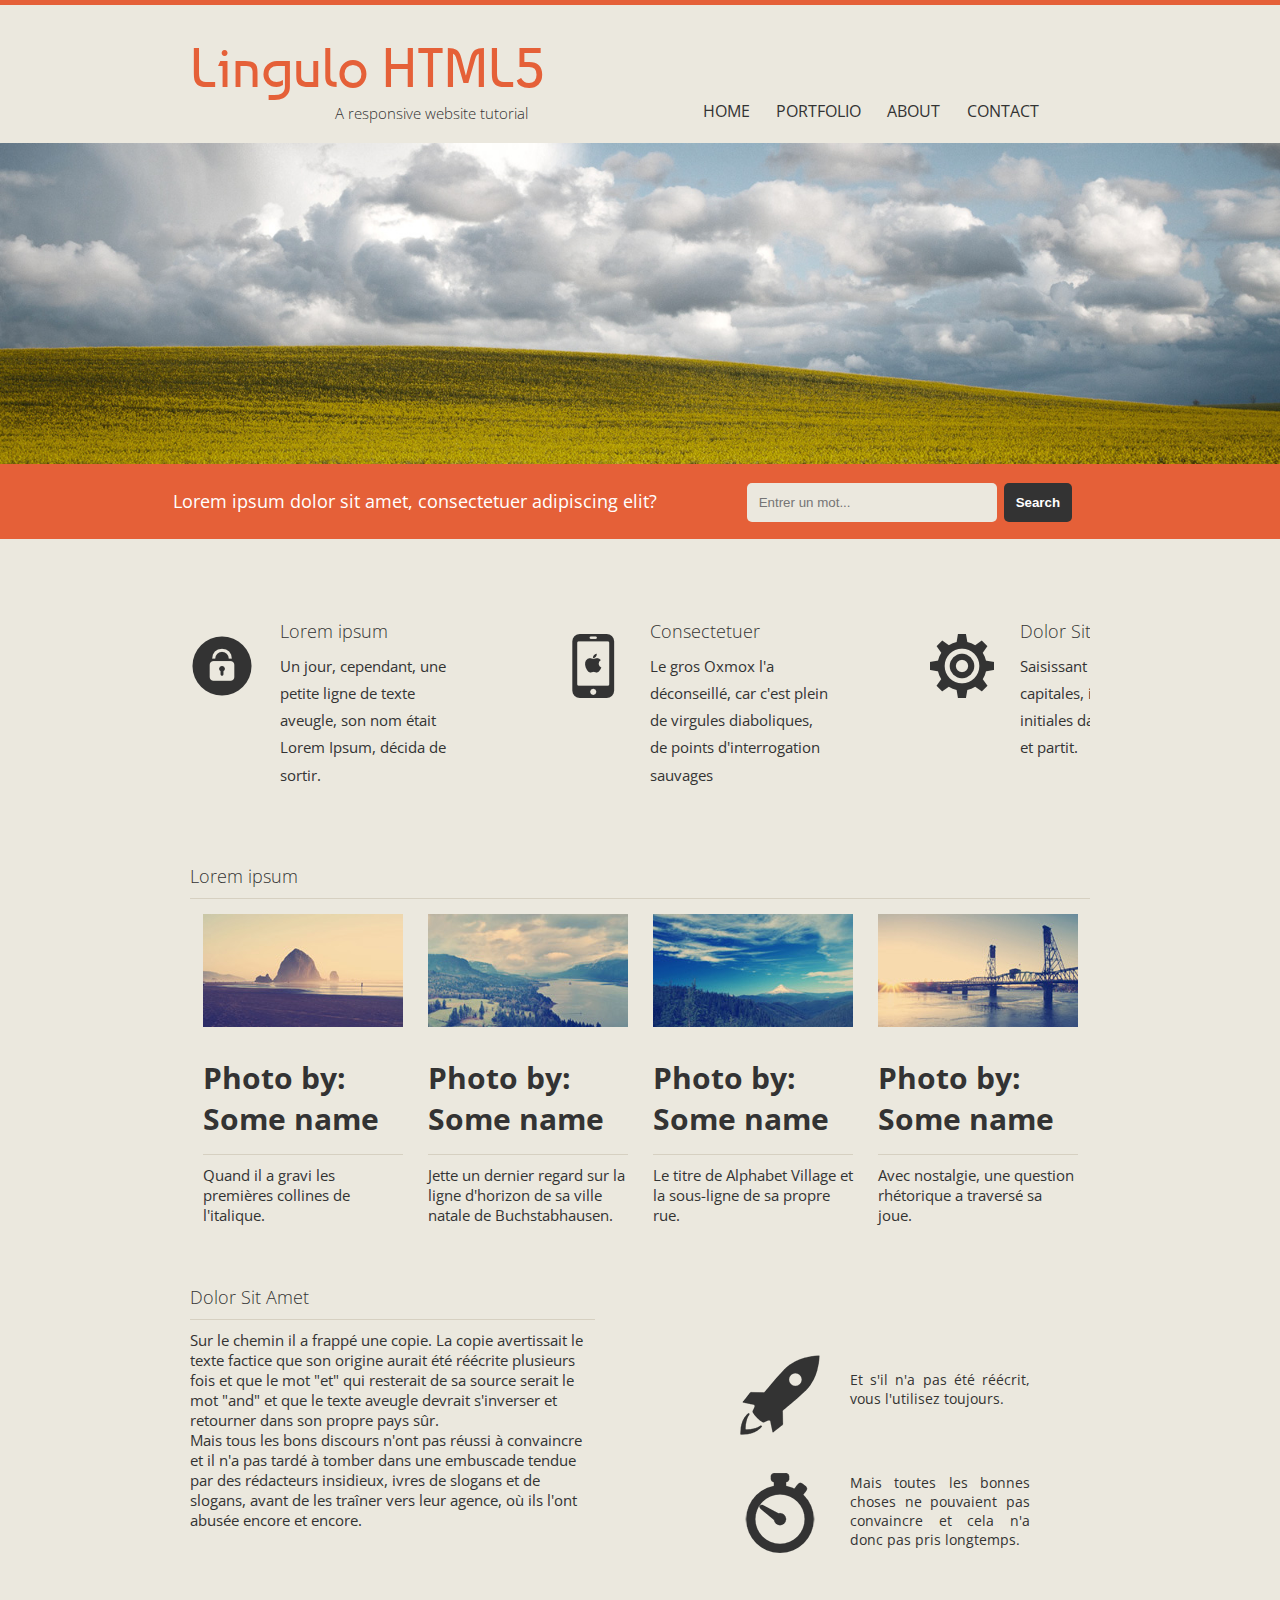
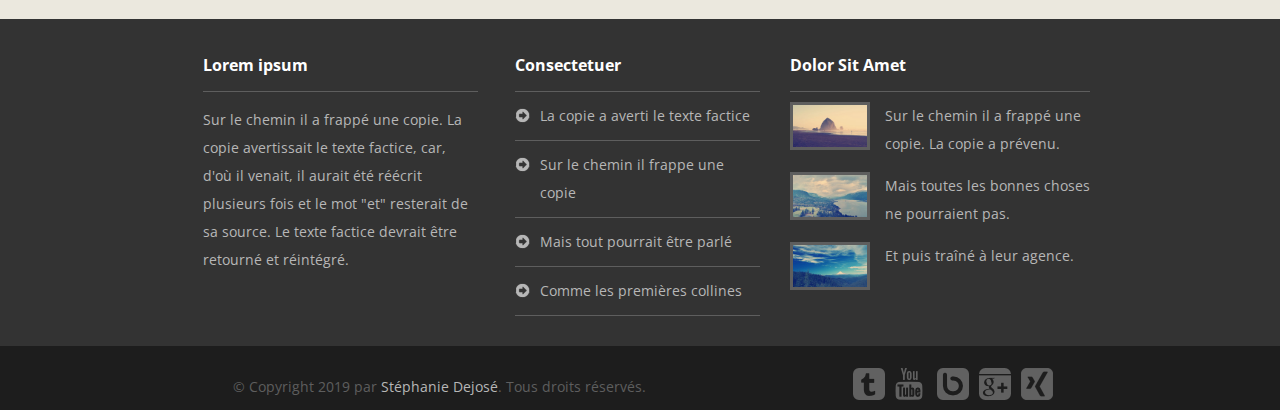
<file: index.html>
<!DOCTYPE html>
<html lang="fr">
<head>
  <meta charset="UTF-8">
  <meta name="viewport" content="width=device-width, initial-scale=1.0">
  <meta http-equiv="X-UA-Compatible" content="ie=edge">
  <title>Lingulo - A responsive website tutorial</title>
  <link rel="stylesheet" href="css/framework/framework.css"/>
  <link rel="stylesheet" href="css/app.css"/>
  <link href="https://fonts.googleapis.com/css?family=Baumans" rel="stylesheet"/>
  <link href="https://fonts.googleapis.com/css?family=Open+Sans" rel="stylesheet"/>
  <link rel="icon" href="favicon.ico"/>
  <link rel="icon" type="image/png" href="media/iconeRiver.png"/>
</head>
<body>
  <!-- HEADER DEBUT -->
  <header class="boite_dimension__fixe">
    <!-- MENU HAMBURGER DEBUT -->
    <div class="menuToggle s-cache">
      <input type="checkbox" class="openSidebarMenu" id="openSidebarMenu"/>
        <label for="openSidebarMenu" class="s-cache sidebarIconToggle">
          <span class="spinner diagonal part-1"></span>
          <span class="spinner horizontal"></span>
          <span class="spinner diagonal part-2"></span>
        </label>
      <div id="sidebarMenu" class="s-cache">
        <ul class="sidebarMenuInner">
          <li><a href="#">Home</a></li>
          <li><a href="#portfolio">Portfolio</a></li>
          <li><a href="#">About</a></li>
          <li><a href="contact.html#contact">Contact</a></li>
        </ul>
      </div>
    </div>
    <!-- MENU HAMBURGER FIN -->
    <div class="grille">
      <h1>Lingulo HTML5</h1>
      <h2 class="col-m6 col-l6">A responsive website tutorial</h2>
      <div class="menu_type__horizontal s-visible col-m6 col-l6">
        <nav>
        <ul>
          <li><a href="#">Home</a></li>
          <li><a href="#portfolio">Portfolio</a></li>
          <li><a href="#">About</a></li>
          <li><a href="contact.html#contact">Contact</a></li>
        </ul>
      </nav>
    </div>
    </div>
  </header>
  <!-- HEADER FIN -->
  <!-- SECTION SLIDER  -->
  <section class="slider-wrap">
    <h1 class="utilitaire_visibilite__none">Lorem ipsum dolor?</h1>
    <article id="slide-1" class="m-visible">
      <div id="texteSlider1">
        <h1>Lorem ipsum dolor?</h1>
        <p>Un petit ruisseau nommé Duden traverse leur village et leur fournit les régularités nécessaires. C'est un pays paradisiaque dans lequel des phrases frites volent dans la bouche.</p>
        <a href="#" class="boutonOrange l-visible">Mehr lesen</a>
      </div>
      <figure id="slider1">
        <img src="media/slide1.jpg" alt="slide 1"/>
        <figcaption>Lingulo contenu slide 1. Lorem ipsum dolor sit...</figcaption>
      </figure>
    </article>
    <article id="slide-2" class="m-visible">
      <div id="texteSlider2">
        <h1>Lorem ipsum dolor</h1>
        <p>Pas même la toute puissante ponctuation ne contrôle les textes aveugles - une vie presque non orthographique.</p>
        <a href="#" class="boutonOrange l-visible">Mehr lesen</a>
      </div>
      <figure id="slider2">
        <img src="media/slide2.jpg" alt="slide 2"/>
        <figcaption>Lingulo contenu slide 2. Lorem ipsum dolor sit...</figcaption>
      </figure>
    </article>
    <article id="slide-3" class="m-visible">
      <div id="texteSlider3">
        <h1>Nulla Conséquent</h1>
        <p>Loin derrière, derrière le mot montagne, loin des terres de vocabulaire et de consonnes vivent les textes aveugles. Isolé, vous habitez à Buchstabhausen sur les rives de Semantik.</p>
        <a href="#" class="boutonOrange l-visible">Mehr lesen</a>
      </div>
      <figure id="slider3">
        <img src="media/slide3.jpg" alt="slide 3"/>
        <figcaption>Lingulo contenu slide 3. Lorem ipsum dolor sit...</figcaption>
      </figure>
    </article>
  </section>
  <!--SECTION ESPACERECHERCHES -->
  <section id="espaceRecherches" class="grille">
    <h1 class="utilitaire_visibilite__none">Lorem ipsum dolor sit.</h1>
    <p class="col-m7">Lorem ipsum dolor sit amet, consectetuer adipiscing elit?</p>
    <div class="col-m5">
      <form action="search.php" method="GET" id="formulaireRecherches">
        <label for="inputText" class="utilitaire_visibilite__none">Taper votre mot</label>
        <input id="inputText" type="text" name="searchBar" placeholder="Entrer un mot..."/>
        <label for="inputSubmit" class="utilitaire_visibilite__none">Chercher</label>
        <input id="inputSubmit" type="submit" name="search" value="Search"/>
      </form>
    </div>
  </section>
  <!-- MAIN DEBUT -->
  <main class="boite_dimension__fixe">
    <!-- SECTION ICONESINFOS -->
    <section id="iconesInfo" class="grille">
      <h1 class="utilitaire_visibilite__none">Consectetur adipisicing elit.</h1>
      <article class="col-xs12 col-l4">
        <div class="grille">
          <div class='icon iconeCadenas col-xs4'></div>
          <div class="col-xs8">
            <h1>Lorem ipsum</h1>
            <p>Un jour, cependant, une petite ligne de texte aveugle, son nom était Lorem Ipsum, décida de sortir.</p>
          </div>
          </div>
      </article>
      <article class="col-xs12 col-l4">
        <div class="grille">
          <div class='icon iconeIphone col-xs4'></div>
          <div class="col-xs8">
            <h1>Consectetuer</h1>
            <p>Le gros Oxmox l'a déconseillé, car c'est plein de virgules diaboliques, de points d'interrogation sauvages</p>
          </div>
        </div>
      </article>
      <article class="col-xs12 col-l4">
        <div class="grille">
          <div class='icon iconeEngrenage col-xs4'></div>
          <div class="col-xs8">
            <h1>Dolor Sit Amet</h1>
            <p>Saisissant ses sept capitales, il glissa ses initiales dans sa ceinture et partit.</p>
          </div>
        </div>
      </article>
    </section>
    <!-- SECTION PORTFOLIO -->
    <section class="grille" id="portfolio">
      <h1>Lorem ipsum</h1>
      <article itemscope="itemscope" itemtype="https://schema.org/Photograph" class="col-s6 col-l3">
        <meta itemprop="name" content="Photo by: Some name"/>
        <meta itemprop="url" content="http://lingulosd.000webhostapp.com/media/imageExemple1.jpg"/>
        <meta itemprop="dateCreated" content="2019-05-28"/>
        <meta itemprop="description" content="Quand il a gravi les premières collines de l'italique.">
        <div itemprop="creator" itemscope="itemscope" itemtype="https://schema.org/Person">
          <meta itemprop="familyName" content="Dejosé"/>
          <meta itemprop="givenName" content="Stéphanie"/>
          <meta itemprop="email" content="stephanie.dejose@gmail.com"/>
        </div>
        <figure>
          <a href="#">
            <img src="media/imageExemple1.jpg" alt="Some name 1" width="200"/>
          </a>
          <figcaption>Als es die ersten Hügel des Kursivgebirges erklommen hatte</figcaption>
        </figure>
        <h1 itemprop="name">Photo by: Some name</h1>
        <div>
          <time datetime="2019-05-28" itemprop="dateCreated">28 mai 2019</time>
        </div>
        <p itemprop="description">Quand il a gravi les premières collines de l'italique.</p>
      </article>
      <article itemscope="itemscope" itemtype="https://schema.org/Photograph" class="col-s6 col-l3">
        <meta itemprop="name" content="Photo by: Some name"/>
        <meta itemprop="url" content="http://lingulosd.000webhostapp.com/media/imageExemple2.jpg"/>
        <meta itemprop="dateCreated" content="2019-05-28"/>
        <meta itemprop="description" content="Jette un dernier regard sur la ligne d'horizon de sa ville natale de Buchstabhausen.">
        <div itemprop="creator" itemscope="itemscope" itemtype="https://schema.org/Person">
          <meta itemprop="familyName" content="Dejosé"/>
          <meta itemprop="givenName" content="Stéphanie"/>
          <meta itemprop="email" content="stephanie.dejose@gmail.com"/>
        </div>
        <figure>
          <a href="#">
            <img src="media/imageExemple2.jpg" alt="Some name 2" width="200"/>
          </a>
          <figcaption>warf es einen letzten Blick zurück auf die Skyline seiner Heimatstadt Buchstabhausen</figcaption>
        </figure>
        <h1 itemprop="name">Photo by: Some name</h1>
        <div>
          <time datetime="2019-05-28" itemprop="dateCreated">28 mai 2019</time>
        </div>
        <p itemprop="description">Jette un dernier regard sur la ligne d'horizon de sa ville natale de Buchstabhausen.</p>
      </article>
      <article itemscope="itemscope" itemtype="https://schema.org/Photograph" class="col-s6 col-l3">
        <meta itemprop="name" content="Photo by: Some name"/>
        <meta itemprop="url" content="http://lingulosd.000webhostapp.com/media/imageExemple3.jpg"/>
        <meta itemprop="dateCreated" content="2019-05-28"/>
        <meta itemprop="description" content="Le titre de Alphabet Village et la sous-ligne de sa propre rue.">
        <div itemprop="creator" itemscope="itemscope" itemtype="https://schema.org/Person">
          <meta itemprop="familyName" content="Dejosé"/>
          <meta itemprop="givenName" content="Stéphanie"/>
          <meta itemprop="email" content="stephanie.dejose@gmail.com"/>
        </div>
        <figure>
          <a href="#">
            <img src="media/imageExemple3.jpg" alt="Some name 3" width="200"/>
          </a>
          <figcaption>die Headline von Alphabetdorf und die Subline seiner eigenen Straße.</figcaption>
        </figure>
        <h1 itemprop="name">Photo by: Some name</h1>
        <div>
          <time datetime="2019-05-28" itemprop="dateCreated">28 mai 2019</time>
        </div>
        <p>Le titre de Alphabet Village et la sous-ligne de sa propre rue.</p>
      </article>
      <article itemscope="itemscope" itemtype="https://schema.org/Photograph" class="col-s6 col-l3">
        <meta itemprop="name" content="Photo by: Some name"/>
        <meta itemprop="url" content="http://lingulosd.000webhostapp.com/media/imageExemple4.jpg"/>
        <meta itemprop="dateCreated" content="2019-05-28"/>
        <meta itemprop="description" content="Avec nostalgie, une question rhétorique a traversé sa joue.">
        <div itemprop="creator" itemscope="itemscope" itemtype="https://schema.org/Person">
          <meta itemprop="familyName" content="Dejosé"/>
          <meta itemprop="givenName" content="Stéphanie"/>
          <meta itemprop="email" content="stephanie.dejose@gmail.com"/>
        </div>
        <figure>
          <a href="#">
            <img src="media/imageExemple4.jpg" alt="Some name 4" width="200"/>
          </a>
          <figcaption>Wehmütig lief ihm eine rhetorische Frage über die Wange.</figcaption>
        </figure>
        <h1 itemprop="name">Photo by: Some name</h1>
        <div>
          <time datetime="2019-05-28" itemprop="dateCreated">28 mai 2019</time>
        </div>
        <p itemprop="description">Avec nostalgie, une question rhétorique a traversé sa joue.</p>
      </article>
    </section>
    <!-- SECTION PARAGRAPHE/FUSEE/HORLOGE  -->
    <section class="grille">
          <h1 class="utilitaire_visibilite__none">Ducimus provident maiores blanditiis error facilis unde!</h1>
          <article class="sectionSecondaire col-l6">
            <h1>Dolor Sit Amet</h1>
              <p>Sur le chemin il a frappé une copie. La copie avertissait le texte factice que son origine aurait été réécrite plusieurs fois et que le mot "et" qui resterait de sa source serait le mot "and" et que le texte aveugle devrait s'inverser et retourner dans son propre pays sûr.<br/>
                 Mais tous les bons discours n'ont pas réussi à convaincre et il n'a pas tardé à tomber dans une embuscade tendue par des rédacteurs insidieux, ivres de slogans et de slogans, avant de les traîner vers leur agence, où ils l'ont abusée encore et encore.</p>
          </article>
          <section class="iconMain col-xs12 col-l6">
            <h1 class="utilitaire_visibilite__none">Quo laudantium repudiandae</h1>
            <article class="grille">
                <i class="iconFused col-xs3"></i>
                <h1 class="utilitaire_visibilite__none">Fugit, corporis nobis</h1>
                <p class="col-xs9">Et s'il n'a pas été réécrit, vous l'utilisez toujours.</p>
            </article>
            <article class="grille">
                <i class="iconClock col-xs3"></i>
                <h1 class="utilitaire_visibilite__none">Unde quo sit</h1>
                <p class="col-xs9">Mais toutes les bonnes choses ne pouvaient pas convaincre et cela n'a donc pas pris longtemps.</p>
            </article>
          </section>
        </section>
  </main>
  <!-- MAIN FIN -->
  <!-- FOOTER DEBUT -->
  <footer>
    <h1 class="utilitaire_visibilite__none">Facilis tempora impedit</h1>
    <!-- SECTION ARTICLES RESUME -->
    <section id="footerResume">
      <h1 class="utilitaire_visibilite__none">Dolores sed sapiente</h1>
      <div class="grille">
        <article class="resumeGeneral col-m4" id="resume1">
          <h1>Lorem ipsum</h1>
          <p>Sur le chemin il a frappé une copie. La copie avertissait le texte factice, car, d'où il venait, il aurait été réécrit plusieurs fois et le mot "et" resterait de sa source. Le texte factice devrait être retourné et réintégré.</p>
        </article>
        <article class="resumeGeneral col-m4" id="resume2" >
          <h1>Consectetuer</h1>
          <ul>
            <li><a href="#">La copie a averti le texte factice</a></li>
            <li><a href="#">Sur le chemin il frappe une copie</a></li>
            <li><a href="#">Mais tout pourrait être parlé</a></li>
            <li><a href="#">Comme les premières collines</a></li>
          </ul>
        </article>
        <article class="resumeGeneral col-m4" id="resume3">
          <h1>Dolor Sit Amet</h1>
            <ul>
              <li>
                <a href="#portfolio">
                  <figure>
                    <img src="media/imageExemple1.jpg" alt="some name 1"/>
                    <figcaption>Premières colinnes</figcaption>
                  </figure>
                  <p>Sur le chemin il a frappé une copie. La copie a prévenu.</p>
                </a>
              </li>
              <li>
                <a href="#portfolio">
                  <figure>
                    <img src="media/imageExemple2.jpg" alt="some name 3"/>
                    <figcaption>Dernier regard</figcaption>
                  </figure>
                  <p>Mais toutes les bonnes choses ne pourraient pas.</p>
                </a>
              </li>
              <li>
                <a href="#portfolio">
                  <figure>
                    <img src="media/imageExemple3.jpg" alt="some name 3"/>
                    <figcaption>Sous-ligne</figcaption>
                  </figure>
                  <p>Et puis traîné à leur agence.</p>
                </a>
              </li>
            </ul>
        </article>
      </div>
    </section>
    <!-- SECTION RESEAUX SOCIAUX -->
    <section id="sectionFooter2" class="grille">
      <h1 class="utilitaire_visibilite__none">Copyright</h1>
        <div id="copyright" class="col-l8">
          <p>&copy; Copyright 2019 par <span><a href="mailto:stephanie.dejose@gmail.com" target="_blank" title="Me contacter">Stéphanie Dejosé</a></span>. Tous droits réservés.</p>
        </div>
        <div class="reseauxSociaux l-visible col-l4">
          <a href="#">
            <div title="Twitter" class="iconesFooter iconeTwitter"></div>
          </a>
          <a href="#">
            <div title="Youtube" class="iconesFooter iconeYoutube"></div>
          </a>
          <a href="#">
            <div title="Bebo" class="iconesFooter"></div>
          </a>
          <a href="#">
            <div title="Google Plus" class="iconesFooter iconeGooglePlus"></div>
          </a>
          <a href="#">
            <div title="Xing" class="iconesFooter iconeXing"></div>
          </a>
        </div>
    </section>
  </footer>
  <!-- FOOTER FIN -->
</body>
</html>
</file>
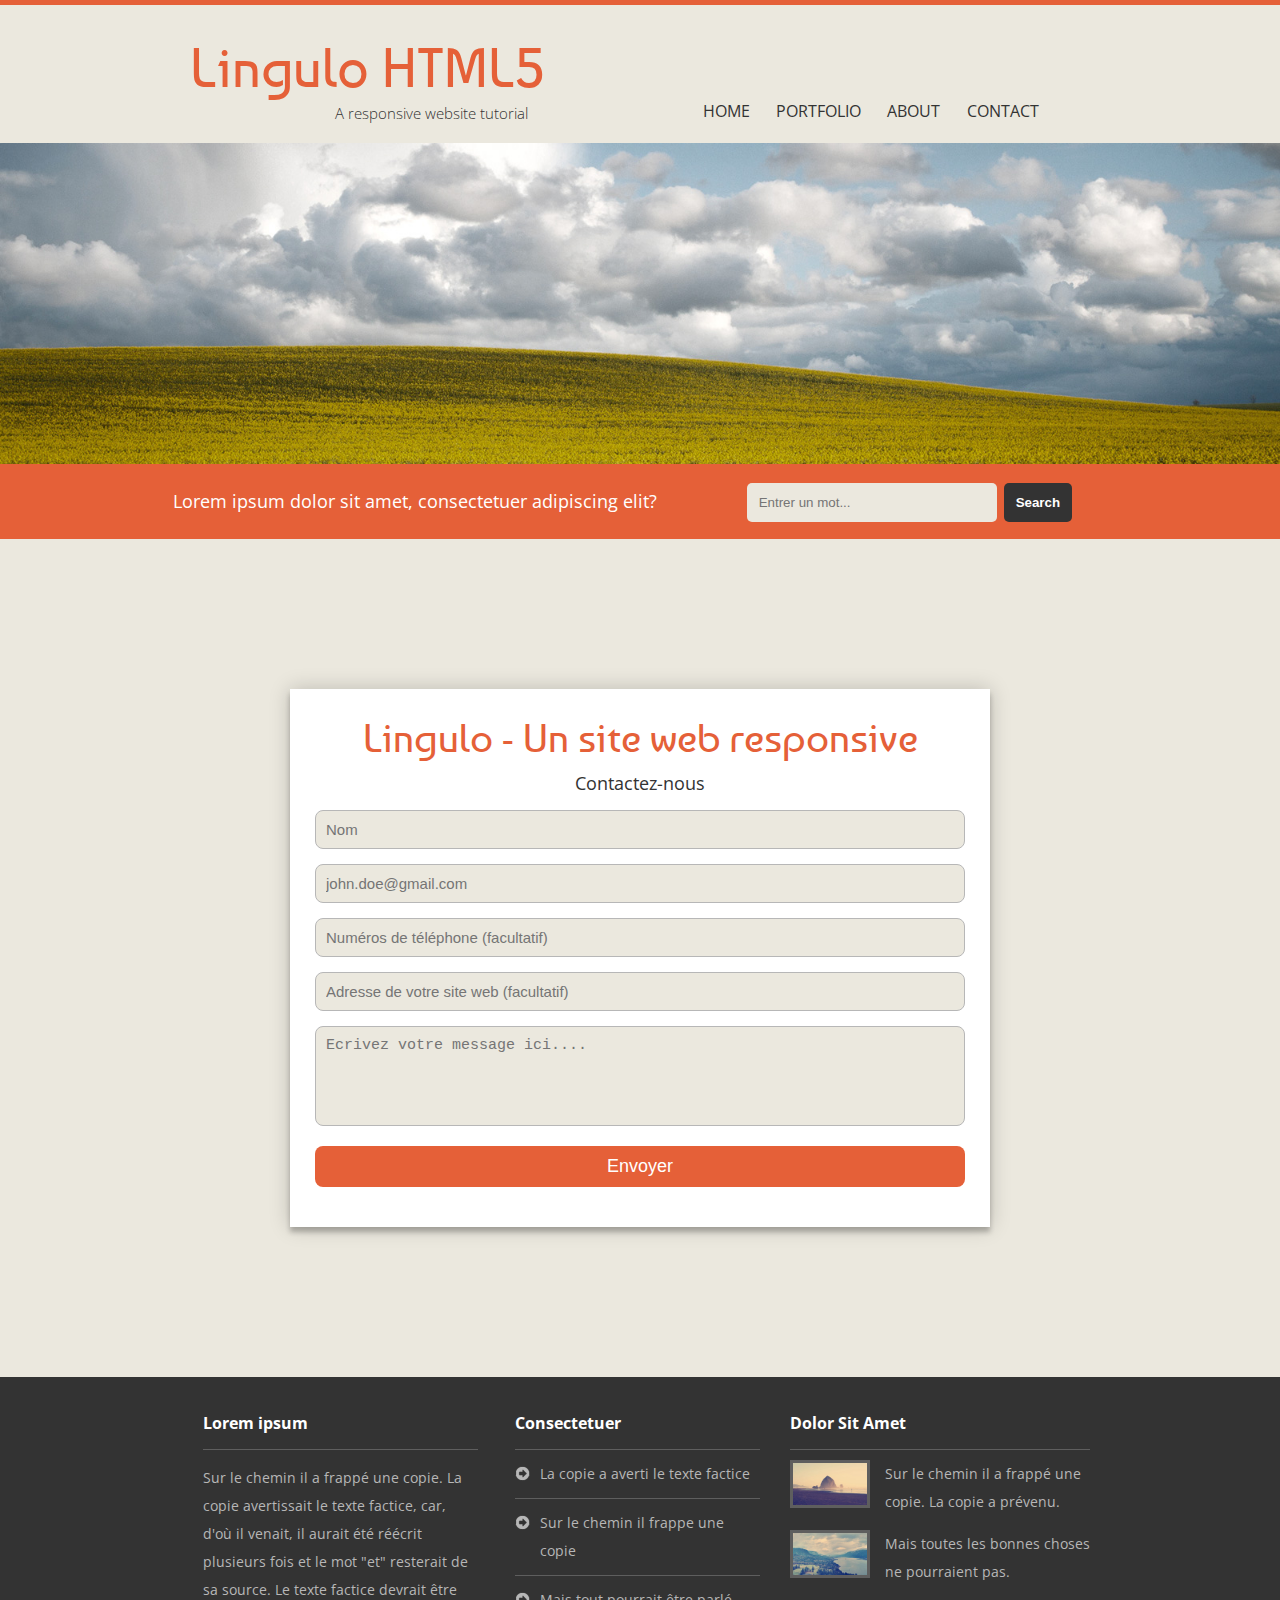
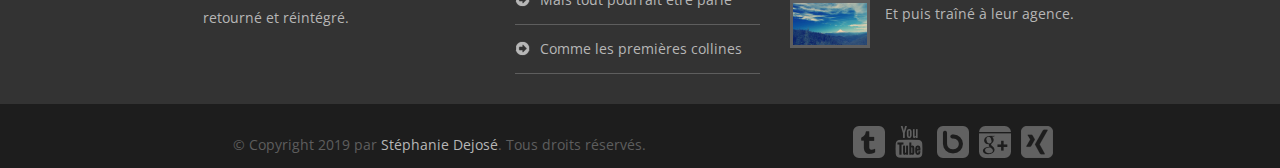
<file: contact.html>
<!DOCTYPE html>
<html lang="fr">
<head>
  <meta charset="UTF-8">
  <meta name="viewport" content="width=device-width, initial-scale=1.0">
  <meta http-equiv="X-UA-Compatible" content="ie=edge">
  <title>Lingulo - A responsive website tutorial - Contactez-nous</title>
  <link rel="stylesheet" href="css/framework/framework.css"/>
  <link rel="stylesheet" href="css/app.css"/>
  <link href="https://fonts.googleapis.com/css?family=Baumans" rel="stylesheet"/>
  <link href="https://fonts.googleapis.com/css?family=Open+Sans" rel="stylesheet"/>
  <link rel="icon" href="favicon.ico"/>
  <link rel="icon" type="image/png" href="media/iconeRiver.png"/>
</head>
<body>
  <!-- HEADER DEBUT -->
  <header class="boite_dimension__fixe">
    <!-- MENU HAMBURGER DEBUT -->
    <div class="menuToggle s-cache">
      <input type="checkbox" class="openSidebarMenu" id="openSidebarMenu"/>
        <label for="openSidebarMenu" class="s-cache sidebarIconToggle">
          <span class="spinner diagonal part-1"></span>
          <span class="spinner horizontal"></span>
          <span class="spinner diagonal part-2"></span>
        </label>
      <div id="sidebarMenu" class="s-cache">
        <ul class="sidebarMenuInner">
          <li><a href="index.html">Home</a></li>
          <li><a href="index.html#portfolio">Portfolio</a></li>
          <li><a href="#">About</a></li>
          <li><a href="#contact">Contact</a></li>
        </ul>
      </div>
    </div>
    <!-- MENU HAMBURGER FIN -->
    <div class="grille">
      <h1>Lingulo HTML5</h1>
      <h2 class="col-m6 col-l6">A responsive website tutorial</h2>
      <div class="menu_type__horizontal s-visible col-m6 col-l6">
        <nav>
        <ul>
          <li><a href="index.html">Home</a></li>
          <li><a href="index.html#portfolio">Portfolio</a></li>
          <li><a href="#">About</a></li>
          <li><a href="#contact">Contact</a></li>
        </ul>
      </nav>
    </div>
    </div>
  </header>
  <!-- HEADER FIN -->
  <!-- SECTION SLIDER -->
  <section class="slider-wrap">
    <h1 class="utilitaire_visibilite__none">Lorem ipsum dolor?</h1>
    <article id="slide-1" class="m-visible">
      <div id="texteSlider1">
        <h1>Lorem ipsum dolor?</h1>
        <p>Un petit ruisseau nommé Duden traverse leur village et leur fournit les régularités nécessaires. C'est un pays paradisiaque dans lequel des phrases frites volent dans la bouche.</p>
        <a href="#" class="boutonOrange l-visible">Mehr lesen</a>
      </div>
      <figure id="slider1">
        <img src="media/slide1.jpg" alt="slide 1"/>
        <figcaption>Lingulo contenu slide 1. Lorem ipsum dolor sit...</figcaption>
      </figure>
    </article>
    <article id="slide-2" class="m-visible">
      <div id="texteSlider2">
        <h1>Lorem ipsum dolor</h1>
        <p>Pas même la toute puissante ponctuation ne contrôle les textes aveugles - une vie presque non orthographique.</p>
        <a href="#" class="boutonOrange l-visible">Mehr lesen</a>
      </div>
      <figure id="slider2">
        <img src="media/slide2.jpg" alt="slide 2"/>
        <figcaption>Lorem ipsum dolor sit.</figcaption>
      </figure>
    </article>
    <article id="slide-3" class="m-visible">
      <div id="texteSlider3">
        <h1>Nulla Conséquent</h1>
        <p>Loin derrière, derrière le mot montagne, loin des terres de vocabulaire et de consonnes vivent les textes aveugles. Isolé, vous habitez à Buchstabhausen sur les rives de Semantik.</p>
        <a href="#" class="boutonOrange l-visible">Mehr lesen</a>
      </div>
      <figure id="slider3">
        <img src="media/slide3.jpg" alt="slide 3"/>
        <figcaption>Lorem ipsum dolor sit.</figcaption>
      </figure>
    </article>
  </section>
  <!--SECTION ESPACERECHERCHES -->
  <section id="espaceRecherches" class="grille">
    <h1 class="utilitaire_visibilite__none">Lorem ipsum dolor sit.</h1>
    <p class="col-m7">Lorem ipsum dolor sit amet, consectetuer adipiscing elit?</p>
    <div class="col-m5">
      <form action="search.php" method="GET" id="formulaireRecherches">
        <label for="inputText" class="utilitaire_visibilite__none">Taper votre mot</label>
        <input id="inputText" type="text" name="searchBar" placeholder="Entrer un mot..."/>
        <label for="inputSubmit" class="utilitaire_visibilite__none">Chercher</label>
        <input id="inputSubmit" type="submit" name="search" value="Search"/>
      </form>
    </div>
  </section>
  <!-- MAIN DEBUT -->
  <main class="boite_dimension__fixe">
    <!-- SECTION CONTACT -->
    <div class="container">
      <form id="contact" action="traitement.html#traitement" method="post" enctype="multipart/form-data">
        <h1>Lingulo - Un site web responsive</h1>
        <h2>Contactez-nous</h2>
        <fieldset><input placeholder="Nom" type="text" tabindex="1" required></fieldset>
        <fieldset><input placeholder="john.doe@gmail.com" type="email" tabindex="2" required></fieldset>
        <fieldset><input placeholder="Numéros de téléphone (facultatif) " type="tel" tabindex="3"></fieldset>
        <fieldset><input placeholder="Adresse de votre site web (facultatif) " type="url" tabindex="4"></fieldset>
        <fieldset><textarea placeholder="Ecrivez votre message ici...." tabindex="5" required></textarea></fieldset>
        <fieldset><button name="submit" type="submit" id="contact-submit" data-submit="...Sending">Envoyer</button></fieldset>
      </form>
    </div>
  </main>
  <!-- MAIN FIN -->
  <!-- FOOTER DEBUT -->
  <footer>
    <h1 class="utilitaire_visibilite__none">Facilis tempora impedit</h1>
    <!-- SECTION ARTICLES RESUME -->
    <section id="footerResume">
      <h1 class="utilitaire_visibilite__none">Dolores sed sapiente</h1>
      <div class="grille">
        <article class="col-m4 resumeGeneral" id="resume1">
          <h1>Lorem ipsum</h1>
          <p>Sur le chemin il a frappé une copie. La copie avertissait le texte factice, car, d'où il venait, il aurait été réécrit plusieurs fois et le mot "et" resterait de sa source. Le texte factice devrait être retourné et réintégré.</p>
        </article>
        <article class="col-m4 resumeGeneral" id="resume2" >
          <h1>Consectetuer</h1>
          <ul>
            <li><a href="#">La copie a averti le texte factice</a></li>
            <li><a href="#">Sur le chemin il frappe une copie</a></li>
            <li><a href="#">Mais tout pourrait être parlé</a></li>
            <li><a href="#">Comme les premières collines</a></li>
          </ul>
        </article>
        <article class="col-m4 resumeGeneral" id="resume3">
          <h1>Dolor Sit Amet</h1>
            <ul>
              <li>
                <a href="index.html#portfolio">
                  <figure>
                    <img src="media/imageExemple1.jpg" alt="some name 1"/>
                    <figcaption>Premières colinnes</figcaption>
                  </figure>
                  <p>Sur le chemin il a frappé une copie. La copie a prévenu.</p>
                </a>
              </li>
              <li>
                <a href="index.html#portfolio">
                  <figure>
                    <img src="media/imageExemple2.jpg" alt="some name 3"/>
                    <figcaption>Dernier regard</figcaption>
                  </figure>
                  <p>Mais toutes les bonnes choses ne pourraient pas.</p>
                </a>
              </li>
              <li>
                <a href="index.html#portfolio">
                  <figure>
                    <img src="media/imageExemple3.jpg" alt="some name 3"/>
                    <figcaption>Sous-ligne</figcaption>
                  </figure>
                  <p>Et puis traîné à leur agence.</p>
                </a>
              </li>
            </ul>
        </article>
      </div>
    </section>
    <!-- SECTION RESEAUX SOCIAUX -->
    <section id="sectionFooter2" class="grille">
      <h1 class="utilitaire_visibilite__none">Copyright</h1>
        <div id="copyright" class="col-l8">
          <p>&copy; Copyright 2019 par <span><a href="mailto:stephanie.dejose@gmail.com" target="_blank" title="Me contacter">Stéphanie Dejosé</a></span>. Tous droits réservés.</p>
        </div>
        <div class="reseauxSociaux l-visible col-l4">
          <a href="#">
            <div title="Twitter" class="iconesFooter iconeTwitter"></div>
          </a>
          <a href="#">
            <div title="Youtube" class="iconesFooter iconeYoutube"></div>
          </a>
          <a href="#">
            <div title="Bebo" class="iconesFooter"></div>
          </a>
          <a href="#">
            <div title="Google Plus" class="iconesFooter iconeGooglePlus"></div>
          </a>
          <a href="#">
            <div title="Xing" class="iconesFooter iconeXing"></div>
          </a>
        </div>
    </section>
  </footer>
  <!-- FOOTER FIN -->
</body>
</html>
</file>
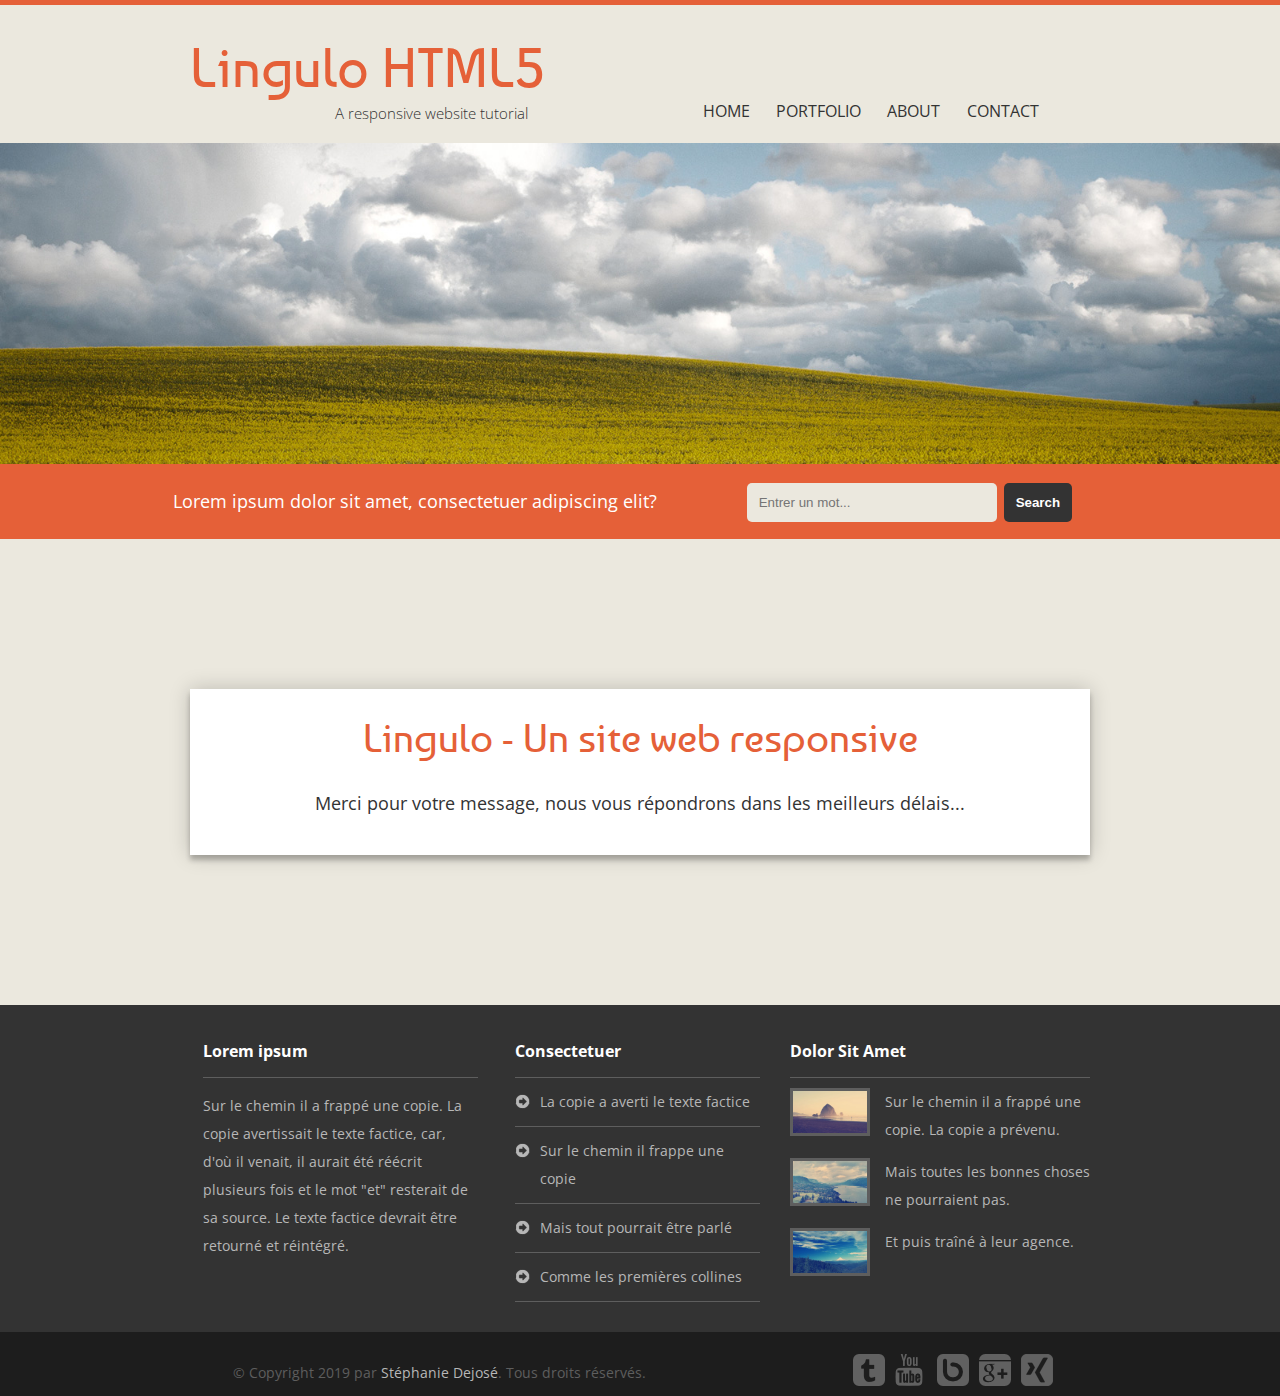
<file: traitement.html>
<!DOCTYPE html>
<html lang="fr">
<head>
  <meta charset="UTF-8">
  <meta name="viewport" content="width=device-width, initial-scale=1.0">
  <meta http-equiv="X-UA-Compatible" content="ie=edge">
  <title>Lingulo - A responsive website tutorial</title>
  <link rel="stylesheet" href="css/framework/framework.css"/>
  <link rel="stylesheet" href="css/app.css"/>
  <link href="https://fonts.googleapis.com/css?family=Baumans" rel="stylesheet"/>
  <link href="https://fonts.googleapis.com/css?family=Open+Sans" rel="stylesheet"/>
  <link rel="icon" href="favicon.ico"/>
  <link rel="icon" type="image/png" href="media/iconeRiver.png"/>
</head>
<body>
  <!-- HEADER DEBUT -->
  <header class="boite_dimension__fixe">
    <!-- MENU HAMBURGER DEBUT  -->
    <div class="menuToggle s-cache">
      <input type="checkbox" class="openSidebarMenu" id="openSidebarMenu"/>
        <label for="openSidebarMenu" class="s-cache sidebarIconToggle">
          <span class="spinner diagonal part-1"></span>
          <span class="spinner horizontal"></span>
          <span class="spinner diagonal part-2"></span>
        </label>
      <div id="sidebarMenu" class="s-cache">
        <ul class="sidebarMenuInner">
          <li><a href="index.html">Home</a></li>
          <li><a href="index.html#portfolio">Portfolio</a></li>
          <li><a href="#">About</a></li>
          <li><a href="contact.html#contact">Contact</a></li>
        </ul>
      </div>
    </div>
    <!-- MENU HAMBURGER FIN -->
    <!-- Titre, sous-titre et navigation principale -->
    <div class="grille">
      <h1>Lingulo HTML5</h1>
      <h2 class="col-m6 col-l6">A responsive website tutorial</h2>
      <div class="menu_type__horizontal s-visible col-m6 col-l6">
        <nav>
        <ul>
          <li><a href="index.html">Home</a></li>
          <li><a href="index.html#portfolio">Portfolio</a></li>
          <li><a href="#">About</a></li>
          <li><a href="contact.html#contact">Contact</a></li>
        </ul>
      </nav>
    </div>
    </div>
  </header>
  <!-- HEADER FIN -->
  <!-- SECTION SLIDER  -->
  <section class="slider-wrap">
    <h1 class="utilitaire_visibilite__none">Lorem ipsum dolor?</h1>
    <article id="slide-1" class="m-visible">
      <div id="texteSlider1">
        <h1>Lorem ipsum dolor?</h1>
        <p>Un petit ruisseau nommé Duden traverse leur village et leur fournit les régularités nécessaires. C'est un pays paradisiaque dans lequel des phrases frites volent dans la bouche.</p>
        <a href="#" class="boutonOrange l-visible">Mehr lesen</a>
      </div>
      <figure id="slider1">
        <img src="media/slide1.jpg" alt="slide 1"/>
        <figcaption>Lingulo contenu slide 1. Lorem ipsum dolor sit...</figcaption>
      </figure>
    </article>
    <article id="slide-2" class="m-visible">
      <div id="texteSlider2">
        <h1>Lorem ipsum dolor</h1>
        <p>Pas même la toute puissante ponctuation ne contrôle les textes aveugles - une vie presque non orthographique.</p>
        <a href="#" class="boutonOrange l-visible">Mehr lesen</a>
      </div>
      <figure id="slider2">
        <img src="media/slide2.jpg" alt="slide 2"/>
        <figcaption>Lorem ipsum dolor sit.</figcaption>
      </figure>
    </article>
    <article id="slide-3" class="m-visible">
      <div id="texteSlider3">
        <h1>Nulla Conséquent</h1>
        <p>Loin derrière, derrière le mot montagne, loin des terres de vocabulaire et de consonnes vivent les textes aveugles. Isolé, vous habitez à Buchstabhausen sur les rives de Semantik.</p>
        <a href="#" class="boutonOrange l-visible">Mehr lesen</a>
      </div>
      <figure id="slider3">
        <img src="media/slide3.jpg" alt="slide 3"/>
        <figcaption>Lorem ipsum dolor sit.</figcaption>
      </figure>
    </article>
  </section>
  <!--SECTION ESPACERECHERCHES  -->
  <section id="espaceRecherches" class="grille">
    <h1 class="utilitaire_visibilite__none">Lorem ipsum dolor sit.</h1>
    <p class="col-m7">Lorem ipsum dolor sit amet, consectetuer adipiscing elit?</p>
    <div class="col-m5">
      <form action="search.php" method="GET" id="formulaireRecherches">
        <label for="inputText" class="utilitaire_visibilite__none">Taper votre mot</label>
        <input id="inputText" type="text" name="searchBar" placeholder="Entrer un mot..."/>
        <label for="inputSubmit" class="utilitaire_visibilite__none">Chercher</label>
        <input id="inputSubmit" type="submit" name="search" value="Search"/>
      </form>
    </div>
  </section>
  <!-- MAIN DEBUT-->
  <main class="boite_dimension__fixe">
    <!-- DEBUT TRAITEMENT DU CONTACT (normalement on traite le contact en php mais dans le cadre de Lingulo j'ai volontairement créé une page html) -->
    <div class="traitementContact">
      <div id="traitement">
        <h1>Lingulo - Un site web responsive</h1>
        <p>Merci pour votre message, nous vous répondrons dans les meilleurs délais...</p>
      </div>
    </div>
    <!-- FIN TRAITEMENT DU CONTACT -->
  </main>
  <!-- MAIN FIN  -->
  <!-- FOOTER DEBUT -->
  <footer>
    <h1 class="utilitaire_visibilite__none">Facilis tempora impedit</h1>
    <!-- SECTION ARTICLES RESUME -->
    <section id="footerResume">
      <h1 class="utilitaire_visibilite__none">Dolores sed sapiente</h1>
      <div class="grille">
        <article class="col-m4 resumeGeneral" id="resume1">
          <h1>Lorem ipsum</h1>
          <p>Sur le chemin il a frappé une copie. La copie avertissait le texte factice, car, d'où il venait, il aurait été réécrit plusieurs fois et le mot "et" resterait de sa source. Le texte factice devrait être retourné et réintégré.</p>
        </article>
        <article class="col-m4 resumeGeneral" id="resume2" >
          <h1>Consectetuer</h1>
          <ul>
            <li><a href="#">La copie a averti le texte factice</a></li>
            <li><a href="#">Sur le chemin il frappe une copie</a></li>
            <li><a href="#">Mais tout pourrait être parlé</a></li>
            <li><a href="#">Comme les premières collines</a></li>
          </ul>
        </article>
        <article class="col-m4 resumeGeneral" id="resume3">
          <h1>Dolor Sit Amet</h1>
            <ul>
              <li>
                <a href="index.html#portfolio">
                  <figure>
                    <img src="media/imageExemple1.jpg" alt="some name 1"/>
                    <figcaption>Premières colinnes</figcaption>
                  </figure>
                  <p>Sur le chemin il a frappé une copie. La copie a prévenu.</p>
                </a>
              </li>
              <li>
                <a href="index.html#portfolio">
                  <figure>
                    <img src="media/imageExemple2.jpg" alt="some name 3"/>
                    <figcaption>Dernier regard</figcaption>
                  </figure>
                  <p>Mais toutes les bonnes choses ne pourraient pas.</p>
                </a>
              </li>
              <li>
                <a href="index.html#portfolio">
                  <figure>
                    <img src="media/imageExemple3.jpg" alt="some name 3"/>
                    <figcaption>Sous-ligne</figcaption>
                  </figure>
                  <p>Et puis traîné à leur agence.</p>
                </a>
              </li>
            </ul>
        </article>
      </div>
    </section>
    <!-- SECTION RESEAUX SOCIAUX -->
    <section id="sectionFooter2" class="grille">
      <h1 class="utilitaire_visibilite__none">Copyright</h1>
        <div id="copyright" class="col-l8">
          <p>&copy; Copyright 2019 par <span><a href="mailto:stephanie.dejose@gmail.com" target="_blank" title="Me contacter">Stéphanie Dejosé</a></span>. Tous droits réservés.</p>
        </div>
        <div class="reseauxSociaux l-visible col-l4">
          <a href="#">
            <div title="Twitter" class="iconesFooter iconeTwitter"></div>
          </a>
          <a href="#">
            <div title="Youtube" class="iconesFooter iconeYoutube"></div>
          </a>
          <a href="#">
            <div title="Bebo" class="iconesFooter"></div>
          </a>
          <a href="#">
            <div title="Google Plus" class="iconesFooter iconeGooglePlus"></div>
          </a>
          <a href="#">
            <div title="Xing" class="iconesFooter iconeXing"></div>
          </a>
        </div>
    </section>
  </footer>
  <!-- FOOTER FIN -->
</body>
</html>
</file>
<file: css/framework/framework.css>
.container{max-width:700px;width:100%;margin:0 auto;position:relative}#contact{background:#fff;padding:25px;margin:150px 0;box-shadow:0 0 20px 0 rgba(0,0,0,0.2),0 5px 5px 0 rgba(0,0,0,0.24);text-align:center}#contact h1{display:block;font-size:40px;font-weight:300;margin-bottom:10px;font-family:"Baumans",cursive;color:#E56038}#contact h2{margin:5px 0 15px;display:block;font-size:18px;font-weight:400}fieldset{border:medium none !important;margin:0 0 10px;width:100%;padding:0}#contact input[type="text"],#contact input[type="email"],#contact input[type="tel"],#contact input[type="url"],#contact textarea{width:100%;border:1px solid #B7B7B7;background:#EBE8DE;margin:0 0 5px;padding:10px;font-size:15px;border-radius:8px}#contact input[type="text"]:hover,#contact input[type="text"]:active,#contact input[type="text"]:focus,#contact input[type="email"]:hover,#contact input[type="email"]:active,#contact input[type="email"]:focus,#contact input[type="tel"]:hover,#contact input[type="tel"]:active,#contact input[type="tel"]:focus,#contact input[type="url"]:hover,#contact input[type="url"]:active,#contact input[type="url"]:focus,#contact textarea:hover,#contact textarea:active,#contact textarea:focus{transition:border-color 0.3s ease-in-out;border:1px solid #E56038}#contact textarea{height:100px;resize:none}#contact button[type="submit"]{cursor:pointer;width:100%;border:none;background:#E56038;color:#fff;margin:0 0 5px;padding:10px;font-size:18px;border-radius:8px}#contact button[type="submit"]:hover,#contact button[type="submit"]:active{background:#333;color:#fff;transition:background-color 0.3s ease-in-out;box-shadow:inset 0 1px 3px rgba(0,0,0,0.5)}.copyright{text-align:center}#contact input:focus,#contact textarea:focus{outline:0;border:1px solid #B7B7B7}*{box-sizing:border-box}body,figure,h1,h2,ul{margin:0}figcaption,time{display:none}a{text-decoration:none;color:inherit}ul{list-style:none}.utilitaire_visibilite__none{display:none}.boite_dimension__fixe{width:100%;max-width:900px;margin:auto}.boite_bords{border:#5E5E5E 2px solid;padding:2rem}.texte_decoration__none{text-decoration:none}.texte_font__1{font-family:"Open Sans",sans-serif}.texte_alignement__centre{text-align:center}.texte_alignement__gauche{text-align:left}.texte_alignement__droite{text-align:right}.texte_alignement__justifie{text-align:justify}.texte_couleur__1{color:#FF8C66}.texte_couleur__2{color:#E56038}.texte_couleur__n1{color:#333}.texte_taille__grand{font-size:40px}.texte-_taille__medium{font-size:25px}.texte_taille__petit{font-size:18px}.texte_type__majuscules{text-transform:uppercase}.texte-_type__minuscules{text-transform:lowercase}.texte_type__capitales{text-transform:capitalize}.menu_type__horizontal nav ul{padding:0 0 20px;text-align:center}.menu_type__horizontal nav ul li{list-style:none;display:inline}.menu_type__horizontal nav ul li:not(:last-child){padding:0 .7rem}.menu_type__horizontal nav ul li:last-child{padding-left:.7rem}.menu_type__horizontal nav ul li a{font-family:'Open Sans', sans-serif;color:#333;text-decoration:none;text-transform:uppercase;transition:all .25s ease}.menu_type__horizontal nav ul li a:hover{color:#E56038}*{box-sizing:border-box}.grille{display:grid;grid-template-columns:repeat(12, 1fr);margin:0;padding:0;list-style:none;overflow-x:hidden;overflow-y:auto}.grille img{width:100%}.grille>*{grid-column:span 12}@media screen and (min-width: 0){.col-xs1{grid-column:span 1}.col-xs2{grid-column:span 2}.col-xs3{grid-column:span 3}.col-xs4{grid-column:span 4}.col-xs5{grid-column:span 5}.col-xs6{grid-column:span 6}.col-xs7{grid-column:span 7}.col-xs8{grid-column:span 8}.col-xs9{grid-column:span 9}.col-xs10{grid-column:span 10}.col-xs11{grid-column:span 11}.col-xs12{grid-column:span 12}.row-xs1{grid-row:span 1}.row-xs2{grid-row:span 2}.row-xs3{grid-row:span 3}.row-xs4{grid-row:span 4}.row-xs5{grid-row:span 5}.row-xs6{grid-row:span 6}.row-xs7{grid-row:span 7}.row-xs8{grid-row:span 8}.row-xs9{grid-row:span 9}.row-xs10{grid-row:span 10}.row-xs11{grid-row:span 11}.row-xs12{grid-row:span 12}}@media screen and (min-width: 544px){.col-s1{grid-column:span 1}.col-s2{grid-column:span 2}.col-s3{grid-column:span 3}.col-s4{grid-column:span 4}.col-s5{grid-column:span 5}.col-s6{grid-column:span 6}.col-s7{grid-column:span 7}.col-s8{grid-column:span 8}.col-s9{grid-column:span 9}.col-s10{grid-column:span 10}.col-s11{grid-column:span 11}.col-s12{grid-column:span 12}.row-s1{grid-row:span 1}.row-s2{grid-row:span 2}.row-s3{grid-row:span 3}.row-s4{grid-row:span 4}.row-s5{grid-row:span 5}.row-s6{grid-row:span 6}.row-s7{grid-row:span 7}.row-s8{grid-row:span 8}.row-s9{grid-row:span 9}.row-s10{grid-row:span 10}.row-s11{grid-row:span 11}.row-s12{grid-row:span 12}}@media screen and (min-width: 768px){.col-m1{grid-column:span 1}.col-m2{grid-column:span 2}.col-m3{grid-column:span 3}.col-m4{grid-column:span 4}.col-m5{grid-column:span 5}.col-m6{grid-column:span 6}.col-m7{grid-column:span 7}.col-m8{grid-column:span 8}.col-m9{grid-column:span 9}.col-m10{grid-column:span 10}.col-m11{grid-column:span 11}.col-m12{grid-column:span 12}.row-m1{grid-row:span 1}.row-m2{grid-row:span 2}.row-m3{grid-row:span 3}.row-m4{grid-row:span 4}.row-m5{grid-row:span 5}.row-m6{grid-row:span 6}.row-m7{grid-row:span 7}.row-m8{grid-row:span 8}.row-m9{grid-row:span 9}.row-m10{grid-row:span 10}.row-m11{grid-row:span 11}.row-m12{grid-row:span 12}}@media screen and (min-width: 1024px){.col-l1{grid-column:span 1}.col-l2{grid-column:span 2}.col-l3{grid-column:span 3}.col-l4{grid-column:span 4}.col-l5{grid-column:span 5}.col-l6{grid-column:span 6}.col-l7{grid-column:span 7}.col-l8{grid-column:span 8}.col-l9{grid-column:span 9}.col-l10{grid-column:span 10}.col-l11{grid-column:span 11}.col-l12{grid-column:span 12}.row-l1{grid-row:span 1}.row-l2{grid-row:span 2}.row-l3{grid-row:span 3}.row-l4{grid-row:span 4}.row-l5{grid-row:span 5}.row-l6{grid-row:span 6}.row-l7{grid-row:span 7}.row-l8{grid-row:span 8}.row-l9{grid-row:span 9}.row-l10{grid-row:span 10}.row-l11{grid-row:span 11}.row-l12{grid-row:span 12}}@media screen and (min-width: 1200px){.col-xl1{grid-column:span 1}.col-xl2{grid-column:span 2}.col-xl3{grid-column:span 3}.col-xl4{grid-column:span 4}.col-xl5{grid-column:span 5}.col-xl6{grid-column:span 6}.col-xl7{grid-column:span 7}.col-xl8{grid-column:span 8}.col-xl9{grid-column:span 9}.col-xl10{grid-column:span 10}.col-xl11{grid-column:span 11}.col-xl12{grid-column:span 12}.row-xl1{grid-row:span 1}.row-xl2{grid-row:span 2}.row-xl3{grid-row:span 3}.row-xl4{grid-row:span 4}.row-xl5{grid-row:span 5}.row-xl6{grid-row:span 6}.row-xl7{grid-row:span 7}.row-xl8{grid-row:span 8}.row-xl9{grid-row:span 9}.row-xl10{grid-row:span 10}.row-xl11{grid-row:span 11}.row-xl12{grid-row:span 12}}.xs-visible{display:none}@media screen and (min-width: 0){.xs-cache{display:none}.xs-visible{display:block}}.s-visible{display:none}@media screen and (min-width: 544px){.s-cache{display:none}.s-visible{display:block}}.m-visible{display:none}@media screen and (min-width: 768px){.m-cache{display:none}.m-visible{display:block}}.l-visible{display:none}@media screen and (min-width: 1024px){.l-cache{display:none}.l-visible{display:block}}.xl-visible{display:none}@media screen and (min-width: 1200px){.xl-cache{display:none}.xl-visible{display:block}}.slider-wrap{font-size:0}.slider-wrap img{width:100%}#slide-1,#slide-2{position:absolute}#texteSlider1,#texteSlider2,#texteSlider3{position:absolute;z-index:1;opacity:0;font-size:15px;padding-top:25px;right:15%;left:15%}#texteSlider1 h1,#texteSlider2 h1,#texteSlider3 h1{display:inline-block;font-size:25px;background:#333;color:#fff;border-radius:15px 0 15px 0;padding:10px 15px}#texteSlider1 p,#texteSlider2 p,#texteSlider3 p{margin-left:50px;background:#EBE8DE;padding:10px 15px;border-radius:5px;margin:10px 0}@media (min-width: 1024px){#texteSlider1 p,#texteSlider2 p,#texteSlider3 p{width:60%}#texteSlider1 .boutonOrange,#texteSlider2 .boutonOrange,#texteSlider3 .boutonOrange{text-align:center;width:120px;background:linear-gradient(to bottom, #FF8C66 0%, #E56038 100%);color:#fff;border-radius:5px;padding:10px 15px;box-shadow:1px 1px 2px 1px rgba(0,0,0,0.2);transition:all .30s ease}#texteSlider1 .boutonOrange:hover,#texteSlider2 .boutonOrange:hover,#texteSlider3 .boutonOrange:hover{background:#fff;color:#333;transition:all .5s ease}}@media screen and (min-width: 1200px){#texteSlider1 p,#texteSlider2 p,#texteSlider3 p{width:40%}}@keyframes slide1{0%{opacity:0}1%{opacity:1}33%{opacity:0}66%{opacity:0}100%{opacity:1}}@keyframes slide2{0%{opacity:0}33%{opacity:1}66%{opacity:0}100%{opacity:0}}@keyframes slide3{0%{opacity:0}33%{opacity:0}66%{opacity:1}100%{opacity:0}}#slider1{animation:slide1 20s infinite ease}#slider2{animation:slide2 20s infinite ease}#slider3{animation:slide3 20s infinite ease}@keyframes texte1{0%{opacity:0}1%{opacity:1}16%{opacity:0}79%{opacity:0}100%{opacity:1}}@keyframes texte2{0%{opacity:0}17%{opacity:0}32%{opacity:1}47%{opacity:0}100%{opacity:0}}@keyframes texte3{0%{opacity:0}48%{opacity:0}63%{opacity:1}78%{opacity:0}100%{opacity:0}}#texteSlider1{animation:texte1 20s infinite ease;z-index:2}#texteSlider2{animation:texte2 20s infinite ease;z-index:3}#texteSlider3{animation:texte3 20s infinite ease}.menuToggle{display:block;margin:0 auto;width:100%;max-width:100%;box-shadow:none;position:fixed;height:60px !important;overflow:hidden;z-index:10}#sidebarMenu{height:auto;position:fixed;left:0;width:100%;margin-top:-5px;transform:translateY(-340px);transition:transform 250ms ease-in-out;background:#E56038}.sidebarMenuInner{margin:0;padding:0;border-top:1px solid rgba(255,255,255,0.1)}.sidebarMenuInner li{display:block;font-size:15px;text-transform:uppercase;padding:20px;cursor:pointer;border-bottom:1px solid rgba(255,255,255,0.1)}.sidebarMenuInner li a{color:#fff;text-transform:uppercase;font-weight:bold;cursor:pointer}.sidebarMenuInner li a:active,.sidebarMenuInner li a:hover{color:#5E5E5E}input[type="checkbox"]:checked ~ #sidebarMenu{transform:translateY(0)}input[type=checkbox]{transition:all 0.3s;box-sizing:border-box;display:none}.sidebarIconToggle{transition:all 0.3s;box-sizing:border-box;cursor:pointer;position:absolute;z-index:99;top:22px;left:15px;height:22px;width:22px}.spinner{display:block;width:40px;height:6px;margin-bottom:5px;position:relative;background:#EDA28C;border-radius:3px;z-index:1;transform-origin:4px 0px;transition:transform 0.5s cubic-bezier(0.77, 0.2, 0.05, 1),opacity 0.55s ease}.diagonal.part-1{transform-origin:0% 0%}.horizontal{transform-origin:0% 100%}input[type=checkbox]:checked ~ .sidebarIconToggle>.spinner{opacity:1;transform:rotate(45deg) translate(-2px, -1px);background:#EDA28C;margin-bottom:18px}input[type=checkbox]:checked ~ .sidebarIconToggle>.horizontal{transform:rotate(-45deg) translate(0, -1px)}input[type=checkbox]:checked ~ .sidebarIconToggle>.diagonal.part-2{opacity:0;transform:rotate(0deg) scale(0.2, 0.2)}
</file>
<file: css/app.css>
body{border-top:5px solid #E56038;background:#EBE8DE;font-family:"Open Sans",sans-serif;color:#333}header{text-align:center}header h1{padding-top:75px;font-family:"Baumans",cursive;font-size:40px;font-weight:lighter;color:#E56038}header h2{padding:5px 0 75px 50px;font-size:15px;font-weight:lighter;color:#333}@media screen and (min-width: 544px){header{text-align:left}header h1{padding-top:30px;font-size:55px}header h2{padding:3px 0 20px 145px}}#espaceRecherches{height:auto;padding:10px 0;align-items:center;font-size:15px;text-align:center;color:#fff;background-color:#E56038}#espaceRecherches p{margin-top:0}#espaceRecherches #formulaireRecherches #inputText{width:250px;max-width:100%;padding:7px 5px;margin-bottom:5px;background:#EBE8DE;border:0;border-radius:5px}#espaceRecherches #formulaireRecherches #inputSubmit{padding:7px 10px;font-weight:bold;color:#fff;background:#333;border:0;border-radius:5px;transition:all .25s ease}#espaceRecherches #formulaireRecherches #inputSubmit:hover{color:#333;background:#fff}@media screen and (min-width: 768px){#espaceRecherches{height:75px}#espaceRecherches p{margin-bottom:0;padding-right:20px;text-align:right}#espaceRecherches #formulaireRecherches{text-align:left}#espaceRecherches #formulaireRecherches #inputText{width:225px;margin-bottom:0}}@media screen and (min-width: 1024px){#espaceRecherches{font-size:18px}#espaceRecherches p{padding-right:90px}#espaceRecherches #formulaireRecherches{font-size:25px}#espaceRecherches #formulaireRecherches #inputText{width:250px;padding:12px}#espaceRecherches #formulaireRecherches #inputSubmit{padding:12px}}#iconesInfo{margin:50px 0 50px 10%}#iconesInfo article{width:100%;margin-top:30px;font-size:15px}#iconesInfo article h1{display:inline-block;margin-top:0;margin-left:80px;font-size:18px;font-weight:lighter}#iconesInfo article p{display:inline-block;margin:10px 0 0 80px;line-height:1.7rem}#iconesInfo .icon{position:absolute;width:65px;height:65px;margin-top:15px;background-repeat:no-repeat}#iconesInfo .iconeCadenas{background-image:url("../media/iconeCadenas.png")}#iconesInfo .iconeIphone{background-image:url("../media/iconeIphone.png")}#iconesInfo .iconeEngrenage{background-image:url("../media/iconeEngrenage.png")}@media screen and (min-width: 544px){#iconesInfo{margin-left:25%}}@media screen and (min-width: 1024px){#iconesInfo{margin-left:0}#iconesInfo article{display:inline;width:370px;padding-right:100px}#iconesInfo article h1,#iconesInfo article p{margin:0}#iconesInfo article h1{margin-bottom:10px}#iconesInfo .icon{position:relative}}#portfolio{margin-left:auto;margin-right:auto}#portfolio>h1{width:90%;margin:20px 0 10px 20px;padding:10px 0;font-size:18px;font-weight:lighter;border-bottom:1px solid #D6D0C1}#portfolio article{width:200px;max-width:100%;justify-self:center;margin-bottom:30px;font-size:15px}#portfolio article figure{position:relative;display:block;font-size:0}#portfolio article figure a::after{content:'';position:absolute;width:100%;height:100%;top:0;left:0;background:url("../media/iconeLoupe.png") center no-repeat;background-color:rgba(0,0,0,0.5);background-size:18%;opacity:0;transition:opacity .3s ease;z-index:2}#portfolio article figure img{width:100%;z-index:1}#portfolio article figure a:hover::after{opacity:1}#portfolio article h1{margin-bottom:10px;padding:15px 0;border-bottom:1px solid #D6D0C1}#portfolio article p{margin:0}@media screen and (min-width: 544px){#portfolio{width:450px}#portfolio h1{margin:15px 0;width:100%}}@media screen and (min-width: 1024px){#portfolio{width:900px}}.sectionSecondaire{width:90%;max-width:500px;margin-left:auto;margin-right:auto;font-size:15px}.sectionSecondaire h1{margin:20px 0 10px;padding:10px 0;font-size:18px;font-weight:lighter;border-bottom:1px solid #D6D0C1}.sectionSecondaire p{margin:0;padding:0}.sectionSecondaire p br{line-height:2}@media screen and (min-width: 544px){.sectionSecondaire{margin-left:30px;margin-right:auto}}@media screen and (min-width: 1024px){.sectionSecondaire{margin-left:0;padding-left:0}}.iconMain{width:90%;max-width:400px;padding-left:30px;padding-top:40px;font-size:14px}.iconMain p{margin:0;padding:15px 10px 50px 40px;text-align:justify}.iconMain .iconFused{width:80px;height:80px;background:url("../media/iconeFusee.png") no-repeat}.iconMain .iconFused:hover{height:100px;transition:opacity 0.8s ease 0.2s;animation:fused-take-off .9s forwards linear 1}.iconMain .iconClock{width:80px;height:80px;margin-top:15px;background:url("../media/iconeHorloge.png") no-repeat}.iconMain .iconClock:hover{animation:alarm-ring 100ms forwards linear infinite}@media screen and (min-width: 544px){.iconMain{padding-left:100px}.iconMain p{padding-left:30px}}@media screen and (min-width: 1024px){.iconMain{margin-top:60px;padding-left:100px}}@keyframes fused-take-off{0%{transform:translateX(30px) translateY(46px) rotate(0deg) translate(-50%, -50%);animation-timing-function:cubic-bezier(0.25, 0.25, 0.75, 0.75)}100%{transform:translateX(260px) translateY(-150px) rotate(0deg) translate(-50%, -50%)}}@keyframes alarm-ring{0%{transform:translateX(40px) translateY(40px) rotate(0deg) translate(-50%, -50%);animation-timing-function:cubic-bezier(0.25, 0.25, 0.75, 0.75)}100%{transform:translateX(50px) translateY(40px) rotate(0deg) translate(-50%, -50%)}}footer{width:auto;color:#B7B7B7;background-color:#333}footer #footerResume{max-width:900px;margin:20px auto;padding-top:30px;font-size:14px;line-height:2}footer .resumeGeneral{width:300px;max-width:100%;margin-left:auto;margin-right:auto}footer .resumeGeneral h1{margin-bottom:10px;padding:0 0 10px 0;font-size:16px;color:#fff;border-bottom:1px solid #5E5E5E}@media screen and (min-width: 768px){footer #resume1{max-width:275px;width:100%}}footer #resume2 ul{padding:0}footer #resume2 ul li{display:block;width:auto;margin-bottom:10px;padding:0 0 10px 25px;background:url("../media/iconeFlecheDroite.png") left 6px no-repeat;border-bottom:1px solid #5E5E5E}footer #resume2 ul li a{color:#B7B7B7}footer #resume2 ul li a:hover{color:#E56038}@media screen and (min-width: 768px){footer #resume2{max-width:250px;width:100%;padding-right:5px}}footer #resume3{margin:15px auto 0}footer #resume3 ul{padding-left:0}footer #resume3 ul li{display:block}footer #resume3 ul li a figure img{width:80px;float:left;border:3px solid #5E5E5E;transition:border .3s ease}footer #resume3 ul li a figure img:hover{border-color:#D6D0C1}footer #resume3 ul li p{display:block;margin-top:0;margin-left:95px;font-size:14px;color:#B7B7B7}@media screen and (min-width: 768px){footer #resume3{margin:0 auto}}#sectionFooter2{width:100%;height:auto;background:#1D1D1D}#sectionFooter2 #copyright p{padding-top:2%;font-size:14px;text-align:center;color:#5E5E5E}#sectionFooter2 #copyright p a{color:#B7B7B7}#sectionFooter2 #copyright p a:hover{color:#E56038}#sectionFooter2 .reseauxSociaux .iconesFooter{display:block;width:32px;height:32px;float:left;margin-top:5.3%;margin-right:10px;padding-top:2%;background:url("../media/sprite_socialMedia.png") no-repeat;opacity:0.3}#sectionFooter2 .reseauxSociaux .iconesFooter:hover{opacity:0.8}#sectionFooter2 .reseauxSociaux .iconeGooglePlus{background-position:-32px}#sectionFooter2 .reseauxSociaux .iconeTwitter{background-position:-64px}#sectionFooter2 .reseauxSociaux .iconeXing{background-position:-96px}#sectionFooter2 .reseauxSociaux .iconeYoutube{background-position:-128px}@media screen and (min-width: 1024px){#sectionFooter2 #copyright p{margin-left:3%}}.traitementContact{max-width:900px;width:100%;margin:0 auto;position:relative}.traitementContact #traitement{background:#fff;padding:25px;margin:150px 0;box-shadow:0 0 20px 0 rgba(0,0,0,0.2),0 5px 5px 0 rgba(0,0,0,0.24);text-align:center}.traitementContact #traitement h1{display:block;font-size:40px;font-weight:300;margin-bottom:10px;font-family:"Baumans",cursive;color:#E56038}.traitementContact #traitement p{padding-top:20px;font-family:"Open Sans",sans-serif;margin:5px 0 15px;display:block;font-size:18px;font-weight:400}
</file>
